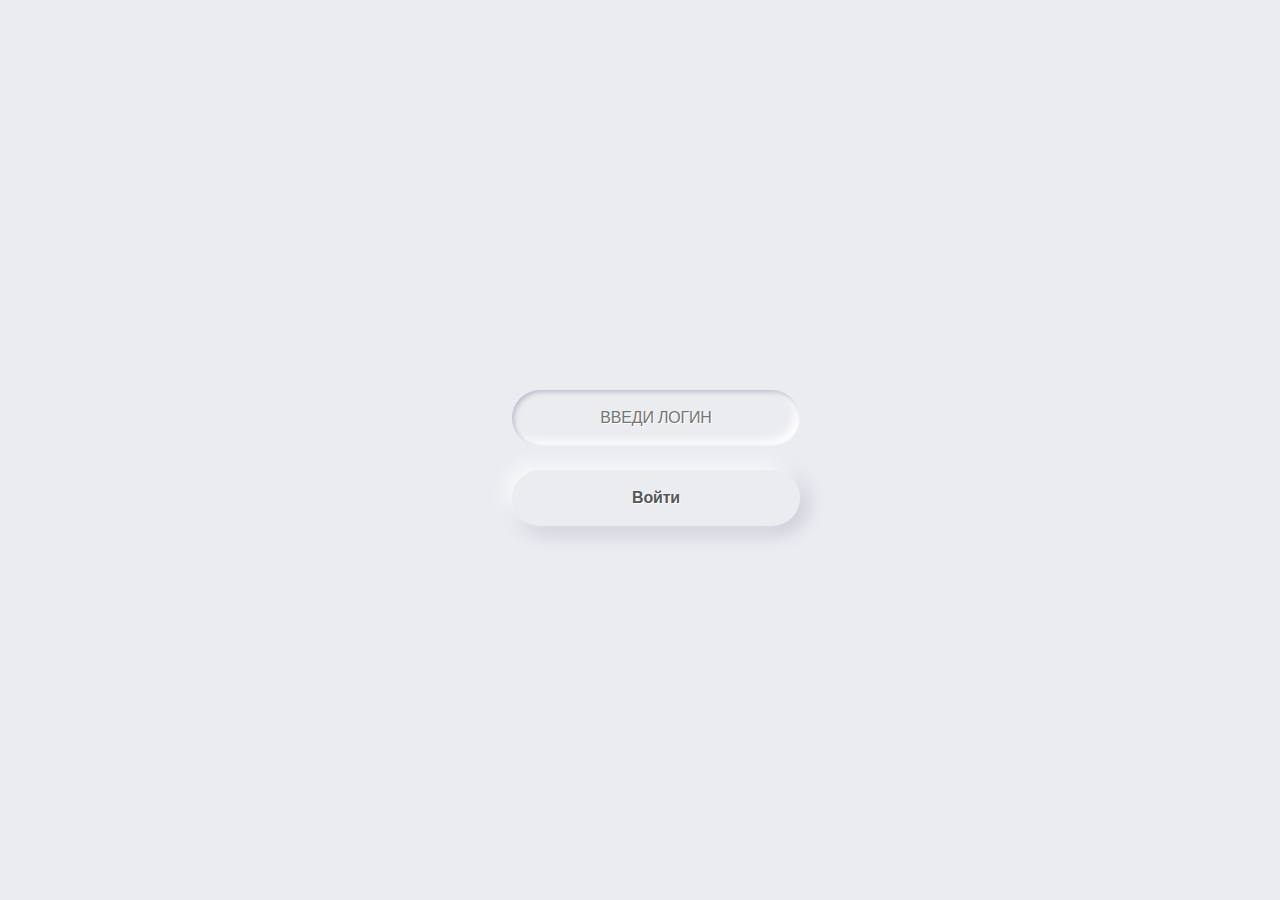
<file: website/index.html>
<!DOCTYPE html>
<html lang="ru">
<head>
    <meta charset="UTF-8">
    <title>Cards Against Humanity</title>
        <link rel="stylesheet" href="https://stackpath.bootstrapcdn.com/bootstrap/4.4.1/css/bootstrap.min.css" integrity="sha384-Vkoo8x4CGsO3+Hhxv8T/Q5PaXtkKtu6ug5TOeNV6gBiFeWPGFN9MuhOf23Q9Ifjh" crossorigin="anonymous">
    <script src="https://stackpath.bootstrapcdn.com/bootstrap/4.4.1/js/bootstrap.min.js" integrity="sha384-wfSDF2E50Y2D1uUdj0O3uMBJnjuUD4Ih7YwaYd1iqfktj0Uod8GCExl3Og8ifwB6" crossorigin="anonymous"></script>
    <script src="https://code.jquery.com/jquery-3.4.1.slim.min.js" integrity="sha384-J6qa4849blE2+poT4WnyKhv5vZF5SrPo0iEjwBvKU7imGFAV0wwj1yYfoRSJoZ+n" crossorigin="anonymous"></script>
    <script src="https://cdn.jsdelivr.net/npm/popper.js@1.16.0/dist/umd/popper.min.js" integrity="sha384-Q6E9RHvbIyZFJoft+2mJbHaEWldlvI9IOYy5n3zV9zzTtmI3UksdQRVvoxMfooAo" crossorigin="anonymous"></script>
    <link rel="stylesheet" href="css\game_field.css">
    <link rel="stylesheet" href="css\style.css">
    
</head>

<body> 
    <div class="game-view" id="login">
        <label class="red">
            <input  id="login" type="text" placeholder="ВВЕДИ ЛОГИН"/>
        </label>
        <button id="btn-login" class="red">Войти</button>
    </div>

    <div class="game-view" id="choose-game-type">
        <button id="btn-create" class="red">УСТРОИТЬ СВОЮ ПАТИ</button>
        <button id="btn-choose-type" class="red">ПРИСТЫКОВАТЬСЯ К СОЗДАННОЙ</button>
    </div>

    <div class="game-view" id="join-game">
        <button id="btn-random-join" class="red">ПРИСТЫКОВАТЬСЯ НА РАНДОМЕ</button>
        <label class="red">
            <input  id="game-id" type="text" placeholder="ВВЕДИ ID ВПИСКИ"/>
        </label>
        <button id="btn-join" class="red">Я ВСЕ НАПИСАЛ И ГОТОВ ИГРАТЬ</button>
    </div>

        <div class="game-view" id="game">
            <p id="state"></p>

            <div class="row">
            <div class="col-md-4">
                <div class="well task">Task</div>
            </div>

            <!--Первая строка ответов-->
            <div class="col-md-8">
                <div class="row">
                    <div class="col-md-2">
                        <div class="well answer"><div class="title">Привтеики- пистолетики, я такой плавный</div> </div>
                    </div>

                    <div class="col-md-2">
                        <div class="well answer">2</div>
                    </div>

                    <div class="col-md-2">
                        <div class="well answer">3</div>
                    </div>
                    <div class="col-md-2">
                        <div class="well answer">4</div>
                    </div>
                    <div class="col-md-2">
                        <div class="well answer">5</div>
                    </div>
                </div>

        <!--Вторая строка ответов-->
                <div class="row">
                    <div class="col-md-2">
                        <div class="well answer">6</div>
                    </div>
                    <div class="col-md-2">
                        <div class="well answer">7</div>
                    </div>
                    <div class="col-md-2">
                        <div class="well answer">8</div>
                    </div>

                    <div class="col-md-2">
                        <div class="well answer">9</div>
                    </div>

                    <div class="col-md-2">
                        <div class="well answer">10</div>
                    </div>
                </div>
            </div>
        </div>
        
        <div class="row">
            <div class="col-md-4">
                <div class="well score">Турнирная таблица</div>
            </div>
            <div class="col-md-8">
                <div class="row">
                    <div class="col-md-2">
                        <button class="wellbut" id="card0"></button>
                    </div>
                    <div class="col-md-2">
                        <button class="wellbut" id="card1"></button>
                    </div>
                    <div class="col-md-2">
                        <button class="wellbut" id="card2"></button>
                    </div>
                    <div class="col-md-2">
                        <button class="wellbut" id="card3"></button>
                    </div>
                    <div class="col-md-2">
                        <button class="wellbut" id="card4"></button>
                    </div>
                </div>
                <div class="row">
                    <div class="col-md-2">
                        <button class="wellbut" id="card5"></button>
                    </div>
                    <div class="col-md-2">
                        <button class="wellbut" id="card6"></button>
                    </div>
                    <div class="col-md-2">
                        <button class="wellbut" id="card7"></button>
                    </div>
                    <div class="col-md-2">
                        <button class="wellbut" id="card8"></button>
                    </div>
                    <div class="col-md-2">
                        <button class="wellbut" id="card9"></button>
                    </div>
                </div>
            </div>
        </div>
        <button id="btn-leave" class="red">ЧУВАК, ЭТА ВЕЧЕРИНКА ОТСТОЙ, Я Б** НЕНАВИЖУ ВСЕХ ЭТИХ ЛЮДЕЙ</button>
        <button id="btn-start" class="red">СТАРТУЕМ</button>
    </div>

    <script src="https://code.jquery.com/jquery-3.5.1.min.js" integrity="sha256-9/aliU8dGd2tb6OSsuzixeV4y/faTqgFtohetphbbj0=" crossorigin="anonymous"></script>
    <script type="text/javascript" charset="utf-8" src="js/index.js"></script>
</body>
</html>
</file>
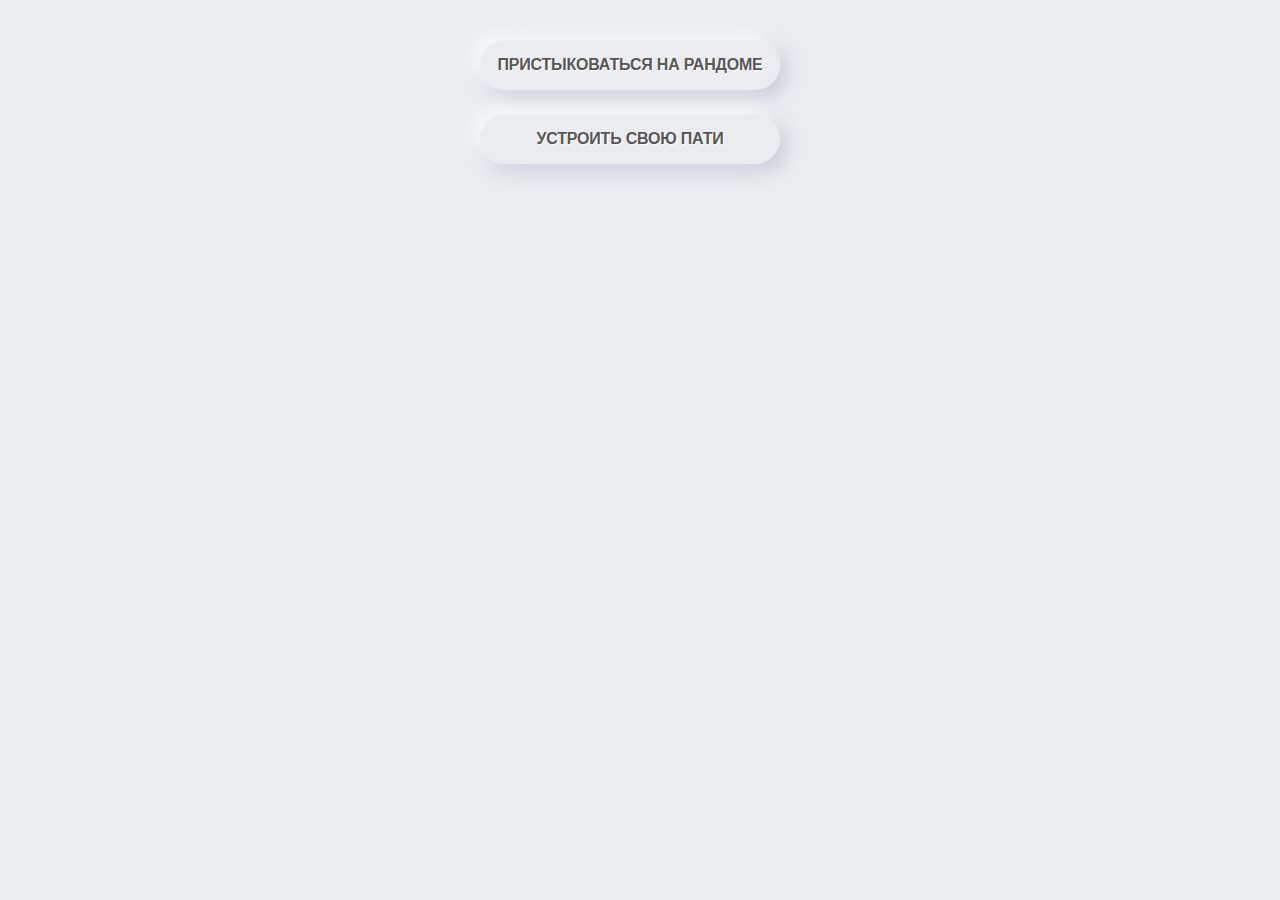
<file: website/enter_the_game.html>
<!DOCTYPE html>
<html lang="ru">
<head>
    <meta charset="utf-8">
    <link rel="stylesheet" href="css\style.css">
</head>

<body>
    <form>
        <button class="red" type="button" onclick="window.location.href='game_field.html'">ПРИСТЫКОВАТЬСЯ НА РАНДОМЕ</button>
        <button class="red" type="button">УСТРОИТЬ СВОЮ ПАТИ</button>
    </form>
</body>

</html>
</file>
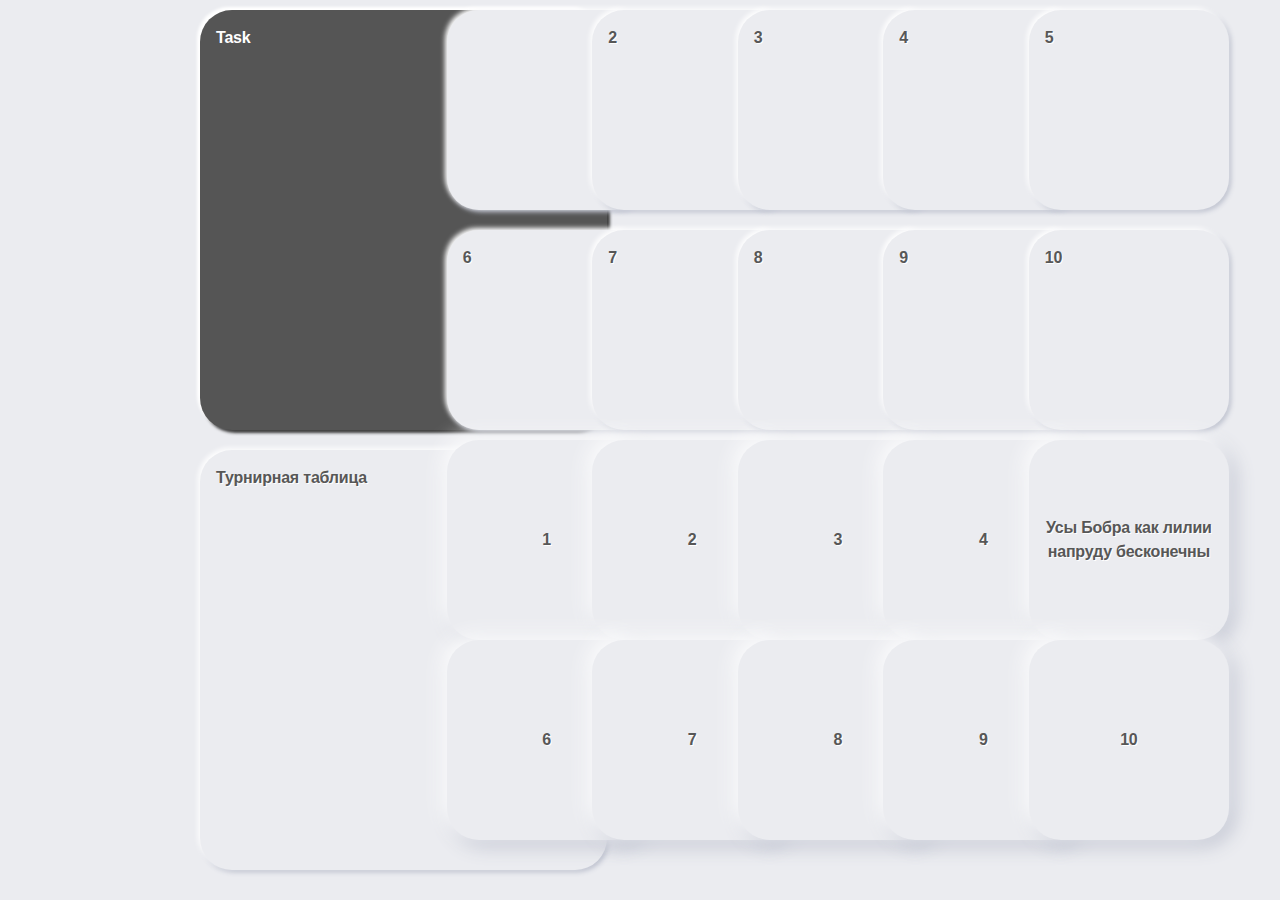
<file: website/game_field.html>
<!DOCTYPE html>
<html lang="ru">
<head>
<meta charset="utf-8">
    <link rel="stylesheet" href="https://stackpath.bootstrapcdn.com/bootstrap/4.4.1/css/bootstrap.min.css" integrity="sha384-Vkoo8x4CGsO3+Hhxv8T/Q5PaXtkKtu6ug5TOeNV6gBiFeWPGFN9MuhOf23Q9Ifjh" crossorigin="anonymous">
    <script src="https://stackpath.bootstrapcdn.com/bootstrap/4.4.1/js/bootstrap.min.js" integrity="sha384-wfSDF2E50Y2D1uUdj0O3uMBJnjuUD4Ih7YwaYd1iqfktj0Uod8GCExl3Og8ifwB6" crossorigin="anonymous"></script>
    <script src="https://code.jquery.com/jquery-3.4.1.slim.min.js" integrity="sha384-J6qa4849blE2+poT4WnyKhv5vZF5SrPo0iEjwBvKU7imGFAV0wwj1yYfoRSJoZ+n" crossorigin="anonymous"></script>
    <script src="https://cdn.jsdelivr.net/npm/popper.js@1.16.0/dist/umd/popper.min.js" integrity="sha384-Q6E9RHvbIyZFJoft+2mJbHaEWldlvI9IOYy5n3zV9zzTtmI3UksdQRVvoxMfooAo" crossorigin="anonymous"></script>
    <link rel="stylesheet" href="css\game_field.css">
</head>

<body>
    <!--Задание + варианты ответа-->
    <div class="row">
        <div class="col-md-4">
            <div class="well task">Task</div>
        </div>

        <!--Первая строка ответов-->
        <div class="col-md-8">
            <div class="row">
                <div class="col-md-2">
                    <div class="well answer"><div class="title">Привтеики- пистолетики, я такой плавный</div> </div>
                </div>

                <div class="col-md-2">
                    <div class="well answer">2</div>
                </div>

                <div class="col-md-2">
                    <div class="well answer">3</div>
                </div>
                <div class="col-md-2">
                    <div class="well answer">4</div>
                </div>
                <div class="col-md-2">
                    <div class="well answer">5</div>
                </div>
            </div>

    <!--Вторая строка ответов-->
            <div class="row">
                <div class="col-md-2">
                    <div class="well answer">6</div>
                </div>
                <div class="col-md-2">
                    <div class="well answer">7</div>
                </div>
                <div class="col-md-2">
                    <div class="well answer">8</div>
                </div>

                <div class="col-md-2">
                    <div class="well answer">9</div>
                </div>

                <div class="col-md-2">
                    <div class="well answer">10</div>
                </div>
            </div>
        </div>
    </div>


    <div class="row">
        <div class="col-md-4">
            <div class="well score">Турнирная таблица</div>
        </div>


        <!--Первая строка вариантов-->
        <div class="col-md-8">
            <div class="row">
                <div class="col-md-2">
                    <button class="wellbut">1</button>
                </div>

                <div class="col-md-2">
                    <button class="wellbut">2</button>
                </div>

                <div class="col-md-2">
                    <button class="wellbut">3</button>
                </div>

                <div class="col-md-2">
                    <button class="wellbut">4</button>
                </div>

                <div class="col-md-2">
                    <button class="wellbut">Усы Бобра как лилии напруду бесконечны</button>
                </div>
            </div>

    <!--Вторая строка вариантов-->
            <div class="row">
                <div class="col-md-2">
                    <button class="wellbut">6</button>
                </div>
        
                <div class="col-md-2">
                    <button class="wellbut">7</button>
                </div>
        
                <div class="col-md-2">
                    <button class="wellbut">8</button>
                </div>
        
                <div class="col-md-2">
                    <button class="wellbut">9</button>
                </div>
        
                <div class="col-md-2">
                    <button class="wellbut">10</button>
                </div>
            </div>
        </div>
    </div>
</body>

</html>
</file>
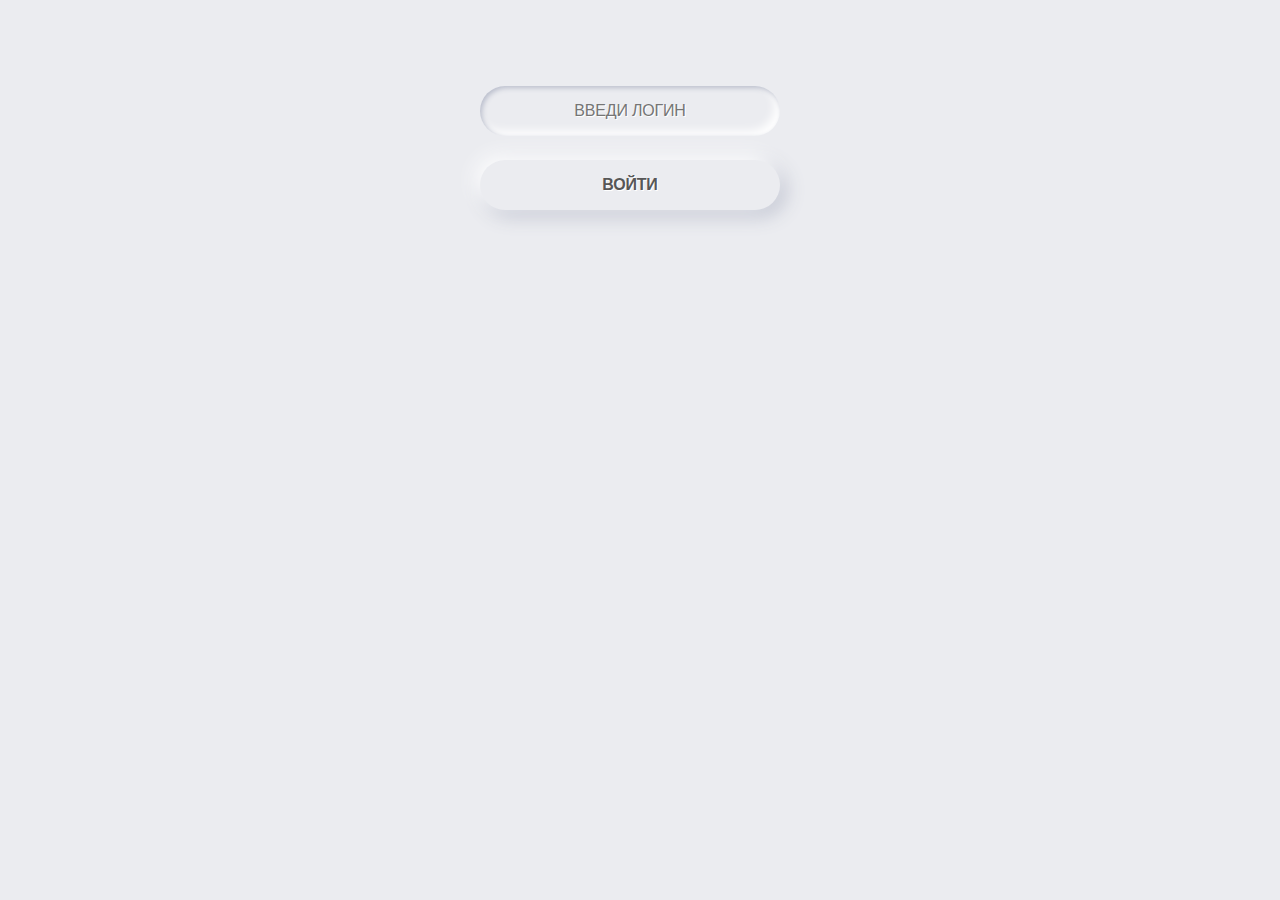
<file: website/welcome_screen.html>
<!DOCTYPE html>
<html lang="ru">
<head>
    <meta charset="utf-8">
    <link rel="stylesheet" href="css\style.css">
</head>

<body>
    <form>
        <label>
            <input type="text" placeholder="ВВЕДИ ЛОГИН">
        </label>

        <button class="red" type="button" onclick="window.location.href='enter_the_game.html'">ВОЙТИ</button>

    </form>
</body>

</html>
</file>
